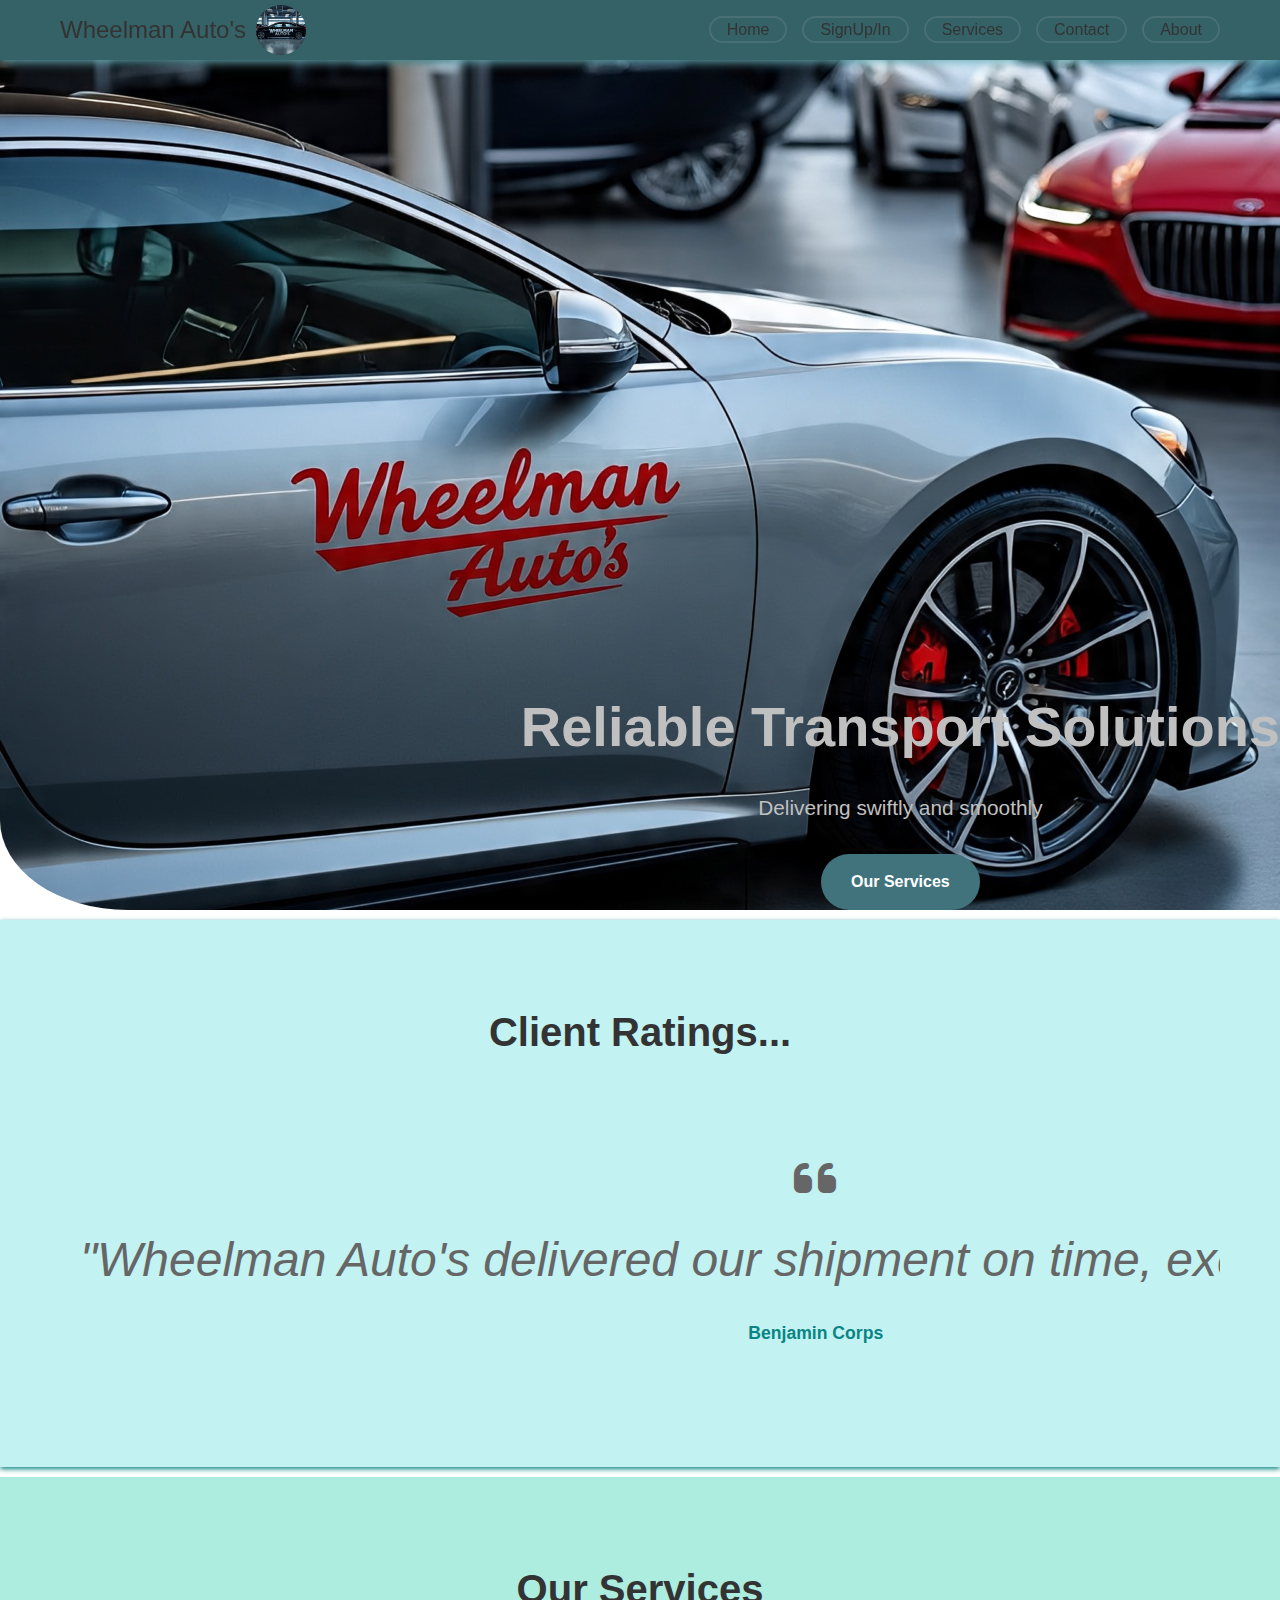
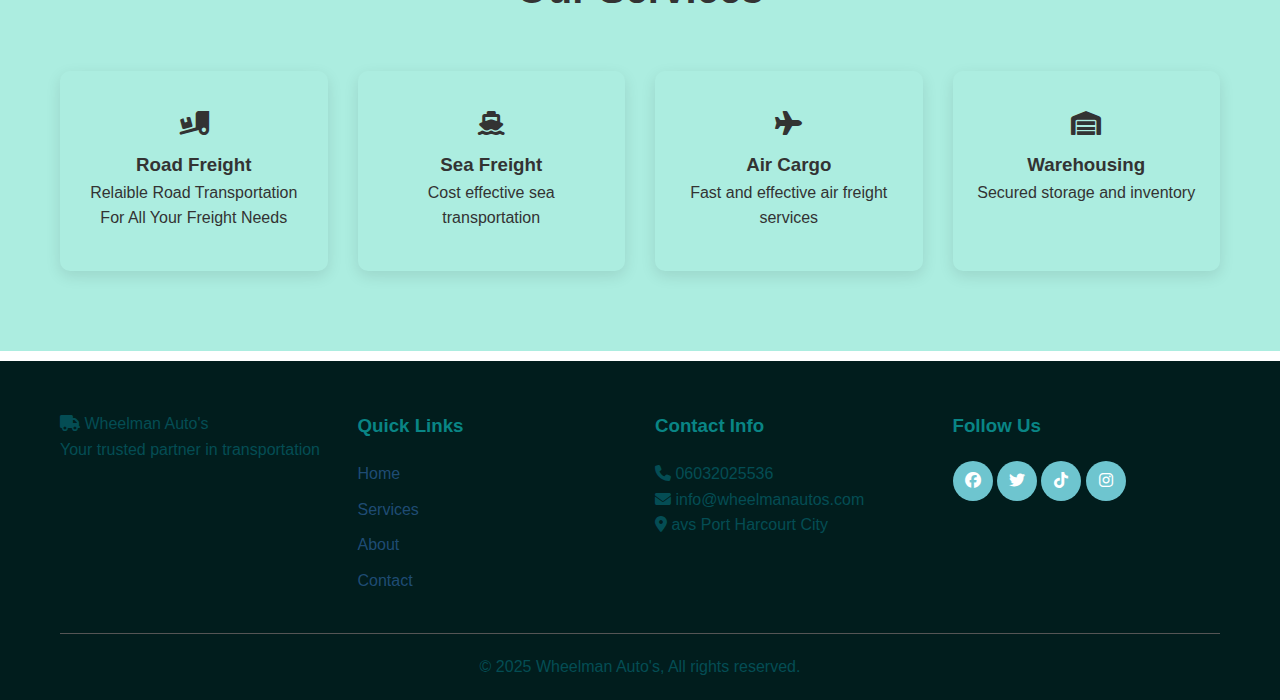
<file: index.html>
<!DOCTYPE html>
<html lang="en">
<head>
    <meta charset="UTF-8">
    <meta name="viewport" content="width=device-width, initial-scale=1.0">
    <title>Wheelman Auto's TLC</title>
    <link rel="stylesheet" href="https://cdnjs.cloudflare.com/ajax/libs/font-awesome/6.5.0/css/all.min.css" rel="stylesheet" crossorigin="anonymous">
		<link rel="stylesheet" href="wheelman-auto's.css">
</head>
<body>
	<header>
		<nav class="navbar">
			<div class="nav-container">
				<div class="logo-container">
						<p class="text-logo">Wheelman Auto's</p>
			<img src="IMG-20251009-WA0253.jpg" class="nav-bar-logo">
				</div>
			
			<ul class="nav-menu" id="nav-menu">
				<li><a href="wheelman-auto's.html" target="_top">Home</a></li>
				<li><a href="Login.html">SignUp/In</a></li>
				<li><a href="services.html" target="_blank">Services</a></li>
				<li><a href="#contact">Contact</a></li>
				<li><a href="#contact">About</a></li>
			</ul>
			<div class="hamburger" id="hamburger">
				<span></span>
				<span></span>
				<span></span>
			</div>
			</div>
		</nav>
	</header>

	<section id="home" class="hero">
		<div class="hero-content">
			<h1>Reliable Transport Solutions</h1>
			<p>Delivering swiftly and smoothly</p>
			<a href="services.html" target="_blank" class="cta-btn">Our Services</a>
		</div>
	</section>
	 
	<section class="testimonials">
		<div class="container">
			<h2>Client Ratings...</h2>
		<div class="slider-container">
			<div class="slider">
				<div class="slide">
					<i class="fas fa-quote-left"></i>
					<p>"Wheelman Auto's delivered our shipment on time, excellent service!"</p>
					<h4> Benjamin Corps</h4>
				</div>
					<div class="slide">
					<i class="fas fa-quote-left"></i>
					<p>"Wheelman Auto's, the wheels that can be trusted"</p>
					<h4> Bros Nil </h4>
				</div>
					<div class="slide">
					<i class="fas fa-quote-left"></i>
					<p>"Professional team, they're literally the best!"</p>
					<h4> PreshKeyz Inc</h4>
				</div>
					<div class="slide">
					<i class="fas fa-quote-left"></i>
					<p>"Safe and secure, services guaranteed. Highly Recommended"</p>
					<h4> Axetech Co.</h4>
				</div>
					<div class="slide">
					<i class="fas fa-quote-left"></i>
					<p>"They are indeed, the real deal."</p>
					<h4> Kingsley Plc </h4>
				</div>
		</div>
			
	</div>
 </div>
	</section>

	<section id="services" class="services">
		<div class="container">
			<h2>Our Services</h2>
			<div class="services-grid">
				<div class="service-card">
					<i class="fas fa-truck-loading"></i>
					<h3> Road Freight</h3>
					<p>Relaible Road Transportation For All Your Freight Needs</p>
				</div>
					<div class="service-card">
					<i class="fas fa-ship"></i>
					<h3> Sea Freight</h3>
					<p>Cost effective sea transportation</p>
				</div>
					<div class="service-card">
					<i class="fas fa-plane"></i>
					<h3> Air Cargo</h3>
					<p>Fast and effective air freight services</p>
				</div>
					<div class="service-card">
					<i class="fas fa-warehouse"></i>
					<h3> Warehousing </h3>
					<p>Secured storage and inventory</p>
				</div>
			</div>
		</div>
	</section>
		
<footer id="contact" class="footer">
	<div class="container">
		<div class="footer-content">
			<div class="footer-section">
				<div class="logo">
					<i class="fas fa-truck"></i>
					<span>Wheelman Auto's </span>
				</div>
				<p>Your trusted partner in transportation</p>
			</div>
			<div class="footer-section">
				<h3>Quick Links</h3>
				<ul>
						<li><a href="wheelman-auto's.html" target="_top">Home</a></li>
						<li><a href="services.html" target="_blank">Services</a></li>
						<li><a href="#about">About</a></li>
						<li><a href="#contact">Contact</a></li>
				</ul>
			</div>

			<div class="footer-section">
				<h3>Contact Info</h3>
				<p><i class="fas fa-phone"></i> 06032025536</p>
				<p><i class="fas fa-envelope"></i> info@wheelmanautos.com</p>
				<p><i class="fas fa-map-marker-alt"></i> avs Port Harcourt City</p>
			</div>

			<div class="footer-section">
				<h3>Follow Us</h3>
				<div class="social-links">
					<a href="#facebook"><i class="fab fa-facebook"></i></a>
					<a href="#twitter"><i class="fab fa-twitter"></i></a>
					<a href="#tiktok"><i class="fab fa-tiktok"></i></a>
					<a href="#instagram"><i class="fab fa-instagram"></i></a>
				</div>
			</div>
		</div>
		<div class="footer-bottom">
			<p>
				&copy; 2025 Wheelman Auto's, All rights reserved.
			</p>
		</div>

	</div> 
</footer>

<script>
	document.getElementById('hamburger').addEventListener('click', function() {
		this.classList.toggle('active');
		document.getElementById('nav-menu').classList.toggle('active');
	});

	document.querySelectorAll('.nav-menu a').forEach(link => {
		link.addEventListener('click', () => {
			document.getElementById('hamburger').classList.remove('active');
			document.getElementById('nav-menu').classList.remove('active');
		});
	});

</script>
</body>
</html>
</file>
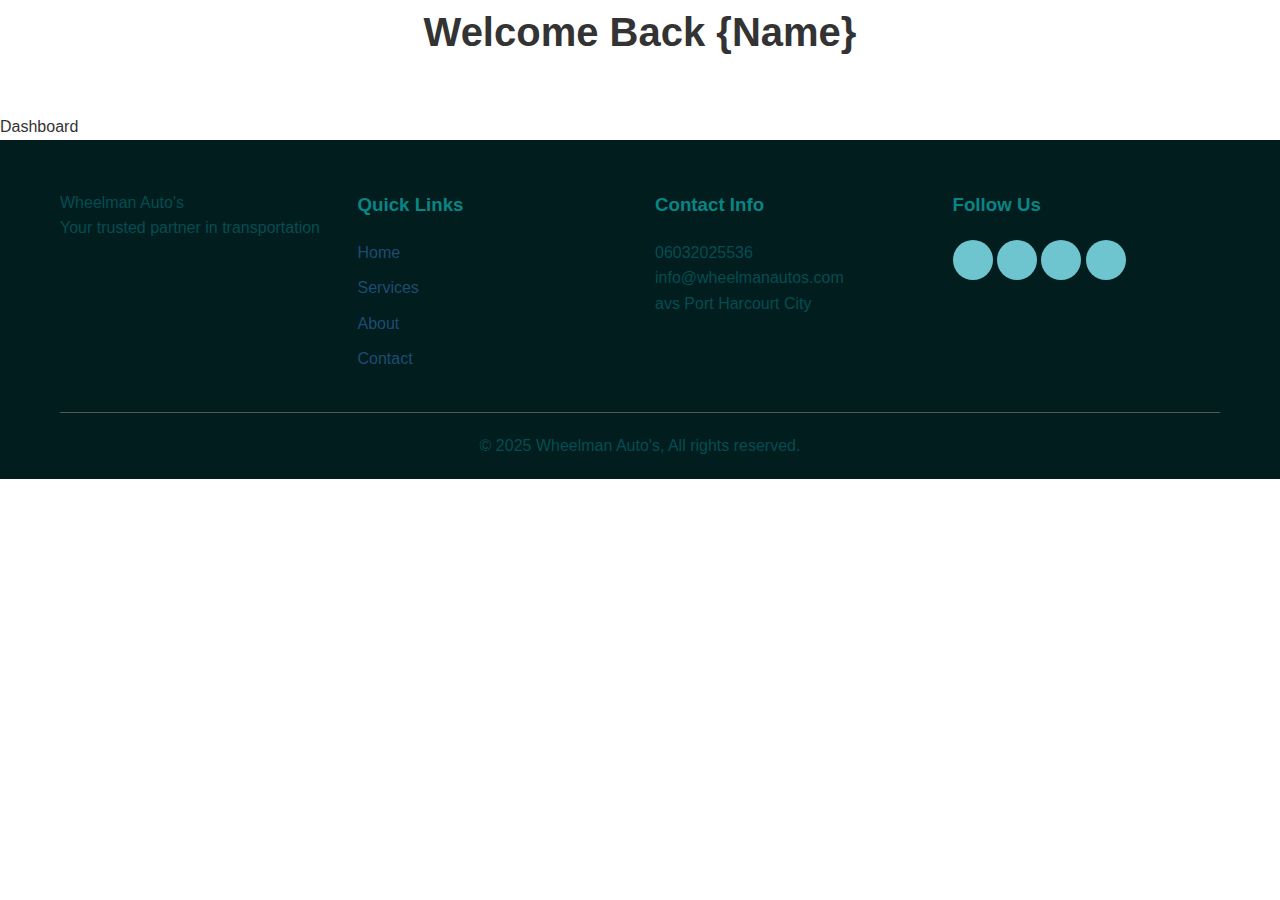
<file: home.html>
<!DOCTYPE html>
<html lang="en">
<head>
  <meta charset="UTF-8">
  <meta name="viewport" content="width=device-width, initial-scale=1.0">
  <title>Dashboard</title>
  <link rel="stylesheet" href="wheelman-auto's.css">
</head>
<body>
  <h2>Welcome Back {Name}</h2>

  <div class="dashboard">
    Dashboard
  </div>

    <footer id="contact" class="footer">
	<div class="container">
		<div class="footer-content">
			<div class="footer-section">
				<div class="logo">
					<i class="fas fa-truck"></i>
					<span>Wheelman Auto's </span>
				</div>
				<p>Your trusted partner in transportation</p>
			</div>
			<div class="footer-section">
				<h3>Quick Links</h3>
				<ul>
						<li><a href="wheelman-auto's.html" target="_top">Home</a></li>
						<li><a href="services.html" target="_blank">Services</a></li>
						<li><a class="#about">About</a></li>
						<li><a class="#contact">Contact</a></li>
				</ul>
			</div>

			<div class="footer-section">
				<h3>Contact Info</h3>
				<p><i class="fas fa-phone"></i> 06032025536</p>
				<p><i class="fas fa-envelope"></i> info@wheelmanautos.com</p>
				<p><i class="fas fa-map-marker-alt"></i> avs Port Harcourt City</p>
			</div>

			<div class="footer-section">
				<h3>Follow Us</h3>
				<div class="social-links">
					<a class="#"><i class="fab fa-facebook"></i></a>
					<a class="#"><i class="fab fa-twitter"></i></a>
					<a class="#"><i class="fab fa-tiktok"></i></a>
					<a class="#"><i class="fab fa-instagram"></i></a>
				</div>
			</div>
		</div>
		<div class="footer-bottom">
			<p>
				&copy; 2025 Wheelman Auto's, All rights reserved.
			</p>
		</div>

	</div> 
</footer>

<script>
	document.getElementById('hamburger').addEventListener('click', function() {
		this.classList.toggle('active');
		document.getElementById('nav-menu').classList.toggle('active');
	});

	document.querySelectorAll('.nav-menu a').forEach(link => {
		link.addEventListener('click', () => {
			document.getElementById('hamburger').classList.remove('active');
			document.getElementById('nav-menu').classList.remove('active');
		});
	});
</script>

</body>
</html>
</file>
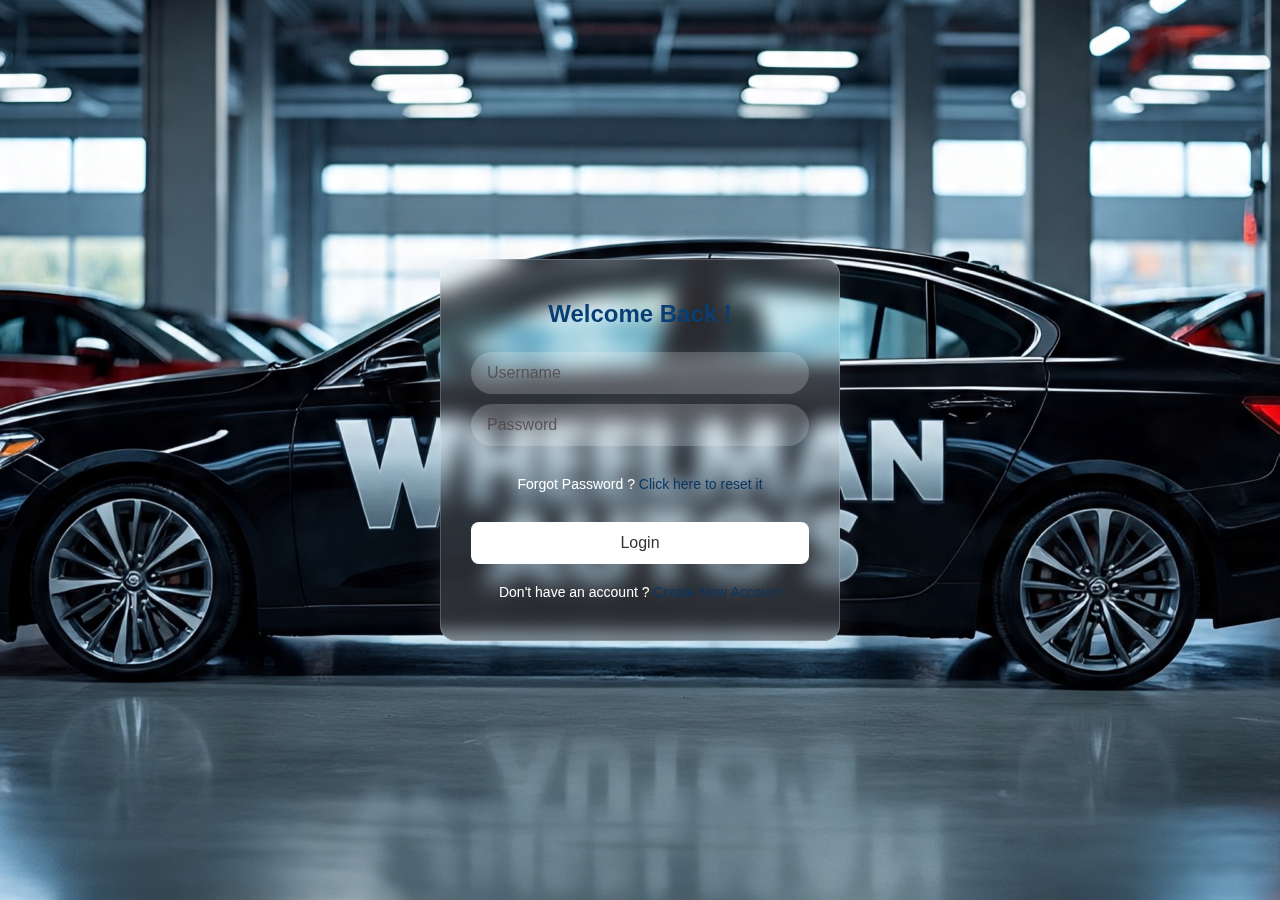
<file: Login.html>
<!DOCTYPE html>
<html lang="en">
<head>
  <meta charset="UTF-8">
  <meta name="viewport" content="width=device-width, initial-scale=1.0">
  <title>LoginPage</title>
  <link rel="stylesheet" href="signup.css">
</head>
<body>
  <div class="background"></div>

  <div class="form-container">
    <h2>Welcome Back &excl;</h2>
    <form>
      <div class="form-group">
        <input placeholder="Username" type="text" required title="Nickname">
        <input placeholder="Password" type="password">
        <p class="footer-text">Forgot Password &quest; <a href="password-reset.html"> Click here to reset it</a></p>
       <!-- Insert the login button back in the form after adding javascript-->
      </div>
    </form>
     <a href="index.html" target="_blank">
           <button class="login-button">Login</button>
     </a>
     
    <p class="footer-text">Don't have an account &quest; <a href="Signup.html" target="_blank">Create New Account</a></p>
  </div>
</body>
</html>
</file>
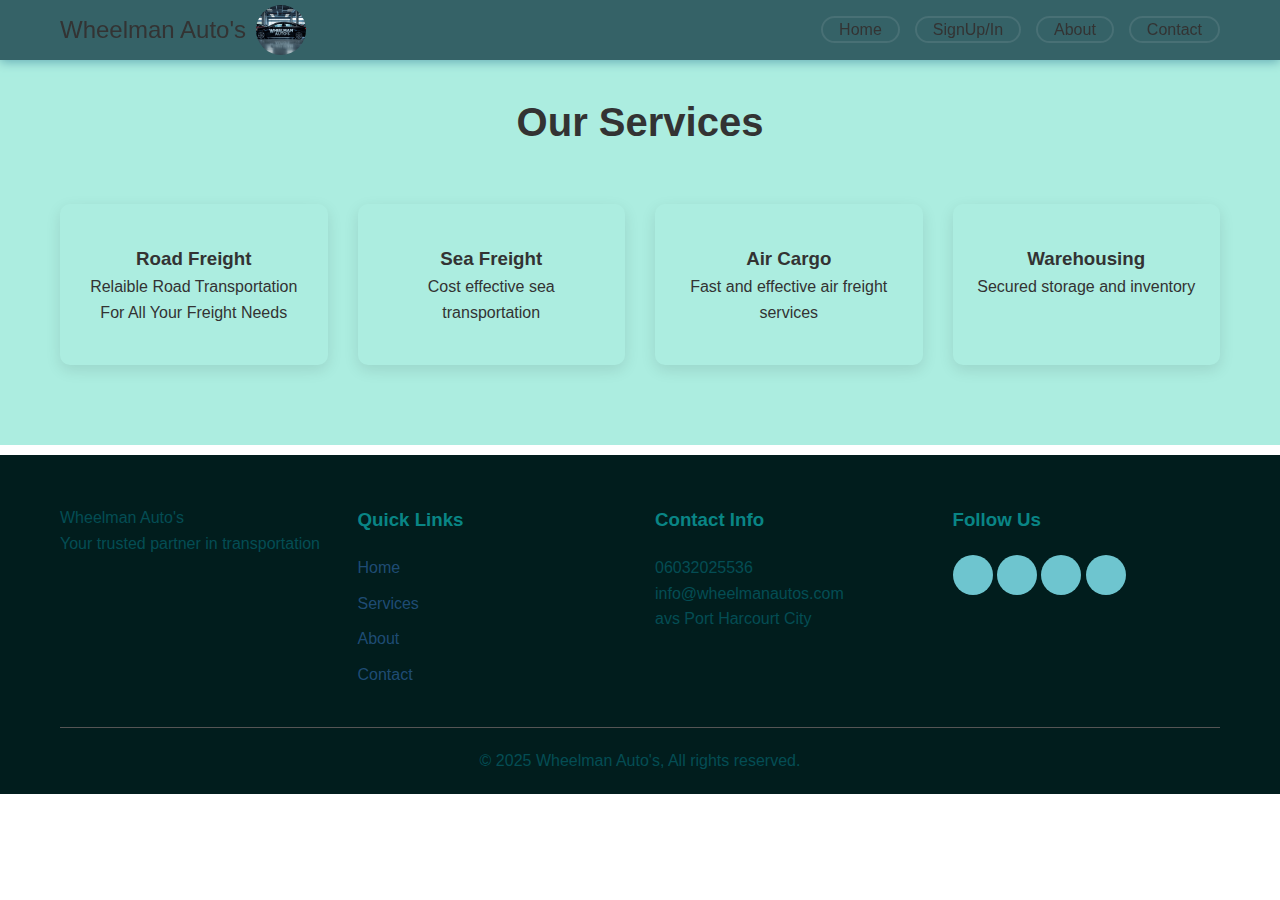
<file: services.html>
<!DOCTYPE html>
<html lang="en">
<head>
  <meta charset="UTF-8">
  <meta name="viewport" content="width=device-width, initial-scale=1.0">
  <title>wheelman-auto-services</title>
  <link rel="stylesheet" href="wheelman-auto's.css">
</head>
<body>

  <header>
		<nav class="navbar">
			<div class="nav-container">
				<div class="logo-container">
						<p class="text-logo">Wheelman Auto's</p>
			<img src="IMG-20251009-WA0253.jpg" class="nav-bar-logo">
				</div>
			
			<ul class="nav-menu" id="nav-menu">
				<li><a href="wheelman-auto's.html">Home</a></li>
				<li><a href="Login.html">SignUp/In</a></li>
				<li><a href="#">About</a></li>
				<li><a href="#">Contact</a></li>
			</ul>
			<div class="hamburger" id="hamburger">
				<span></span>
				<span></span>
				<span></span>
			</div>
			</div>
		</nav>
	</header>

  	<section id="services" class="services">
		<div class="container">
			<h2>Our Services</h2>
			<div class="services-grid">
				<div class="service-card">
					<i class="fas  fa-truck-loading"></i>
					<h3> Road Freight</h3>
					<p>Relaible Road Transportation For All Your Freight Needs</p>
				</div>
					<div class="service-card">
					<i class="fas  fa-ship"></i>
					<h3> Sea Freight</h3>
					<p>Cost effective sea transportation</p>
				</div>
					<div class="service-card">
					<i class="fas  fa-plane"></i>
					<h3> Air Cargo</h3>
					<p>Fast and effective air freight services</p>
				</div>
					<div class="service-card">
					<i class="fas  fa-warehouse"></i>
					<h3> Warehousing </h3>
					<p>Secured storage and inventory</p>
				</div>
			</div>
		</div>
	</section>
		
  <footer id="contact" class="footer">
	<div class="container">
		<div class="footer-content">
			<div class="footer-section">
				<div class="logo">
					<i class="fas fa-truck"></i>
					<span>Wheelman Auto's </span>
				</div>
				<p>Your trusted partner in transportation</p>
			</div>
			<div class="footer-section">
				<h3>Quick Links</h3>
				<ul>
						<li><a href="wheelman-auto's.html" target="_top">Home</a></li>
						<li><a href="services.html" target="_blank">Services</a></li>
						<li><a class="#about">About</a></li>
						<li><a class="#contact">Contact</a></li>
				</ul>
			</div>

			<div class="footer-section">
				<h3>Contact Info</h3>
				<p><i class="fas fa-phone"></i> 06032025536</p>
				<p><i class="fas fa-envelope"></i> info@wheelmanautos.com</p>
				<p><i class="fas fa-map-marker-alt"></i> avs Port Harcourt City</p>
			</div>

			<div class="footer-section">
				<h3>Follow Us</h3>
				<div class="social-links">
					<a class="#"><i class="fab fa-facebook"></i></a>
					<a class="#"><i class="fab fa-twitter"></i></a>
					<a class="#"><i class="fab fa-tiktok"></i></a>
					<a class="#"><i class="fab fa-instagram"></i></a>
				</div>
			</div>
		</div>
		<div class="footer-bottom">
			<p>
				&copy; 2025 Wheelman Auto's, All rights reserved.
			</p>
		</div>

	</div> 
</footer>

<script>
	document.getElementById('hamburger').addEventListener('click', function() {
		this.classList.toggle('active');
		document.getElementById('nav-menu').classList.toggle('active');
	});

	document.querySelectorAll('.nav-menu a').forEach(link => {
		link.addEventListener('click', () => {
			document.getElementById('hamburger').classList.remove('active');
			document.getElementById('nav-menu').classList.remove('active');
		});
	});
</script>

</body>
</html>
</file>
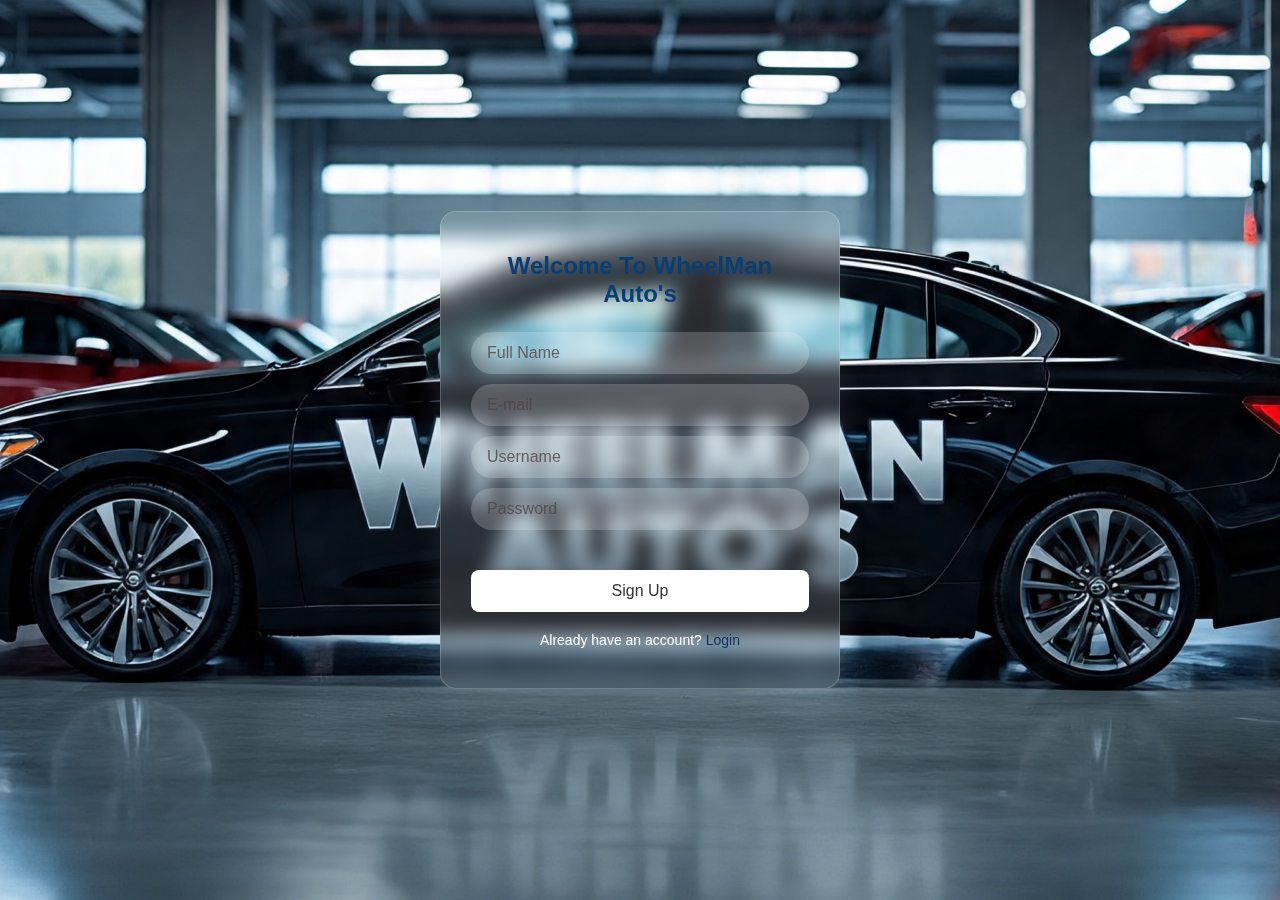
<file: Signup.html>
<!DOCTYPE html>
<html lang="en">
<head>
  <meta charset="UTF-8">
  <meta name="viewport" content="width=device-width, initial-scale=1.0">
  <title>SignUp-WheelmanAutos</title>
  <link rel="stylesheet" href="signup.css">
</head>
<body>
  <div class="background"></div>

  <div class="form-container">
    <form id="form">
        <h2>Welcome To WheelMan Auto's</h2>
      <div class="form-group">
        <input id="name" placeholder="Full Name" type="text" class="input" title="John Doe Ackerman" required>

        <input id="email" placeholder="E-mail" required title="johndoe32@mail.com">

        <input id="username" placeholder="Username" type="text" class="input" title="Nickname" required>

        <input type="password" id="pin" placeholder="Password" title="not less than 8 characters" required>

       <!--remember to add signup button after authentication-->
      </div>
    </form>
    <a href="index.html" target="_blank">
       <button class="login-button" title="click here to sign up">Sign Up</button>
    </a>
     
    <p class="footer-text">Already have an account?  <a href="Login.html" target="_blank">Login</a> </p>
     </div>
</body>

</html>
</file>
<file: signup.css>
* {
  box-sizing: border-box;
  margin: 0;
  padding: 0;
  font-family: 'Segoe UI', Tahoma, Geneva, Verdana, sans-serif;
}

body, html {
  height: 100%;
  overflow: hidden;
}

.background {
  background-image: url(IMG-20251009-WA0253.jpg);
  background-size: cover;
  background-position: center;
  background-repeat: no-repeat;
  height: 100%;
  width: 100%;
  position: fixed;
  top: 0;
  left: 0;
  z-index: -1;
}

.form-container {
  position: absolute;
  top: 50%;
  left: 50%;
  transform: translate(-50%, -50%);
  width: 90%;
  max-width: 400px;
  padding: 40px 30px;
  background: rgba(255, 255, 255, 0.15);
  backdrop-filter: blur(10px);
  -webkit-backdrop-filter: blur(10px);
  border-radius: 16px;
  border: 1px solid rgba(255, 255, 255, 0.2);
  box-shadow: 0 8px 32px rgba(255, 255, 255, 0.1);
  color: white;
  text-align: center;
}

h2 {
  margin-bottom: 24px;
  font-size: 24px;
  font-weight: 600;
  color: rgb(8, 62, 116);
}

.form-group {
  position: relative;
  margin-bottom: 20px;
}

.form-group input {
  width: 100%;
  padding: 12px 16px;
  border: none;
  background: rgba(255, 255, 255, 0.2);
  color: rgb(9, 5, 117);
  font-size: 16px;
  outline: none;
  transition: 0.3s;
}

.form-group input::placeholder {
  color: rgba(81, 67, 67, 0.8);
} 

.form-group input:focus {
  background: rgba(255, 255, 255, 0.3);
  box-shadow: 0 0 0 2px rgba(255, 255, 255, 0.4);
}

input {
  border-radius: 35px;
  margin-bottom: 10px;
}

.login-button {
  width: 100%;
  padding: 12px;
  background: #ffffff;
  color: #333;
  border: none;
  border-radius: 8px;
  font-size: 16px;
  cursor: pointer;
  transition: 0.3s;
  margin-top: 10px;
}

.login-button:hover {
  background: #c7d5d8;
  transform: translateY(-1px);
  cursor: pointer;
}

.footer-text {
  margin-top: 20px;
  font-size: 14px;
}

.footer-text a {
  text-decoration: none;
  color: rgb(11, 54, 97);
}

.footer-text a:hover {
  text-decoration: underline;
  color: rgb(8, 77, 147);
}

@media (max-width: 480px) {
  .form-container {
    padding: 30px 20px;
  }
  h2 {
    font-size: 24px;
  }
}
</file>
